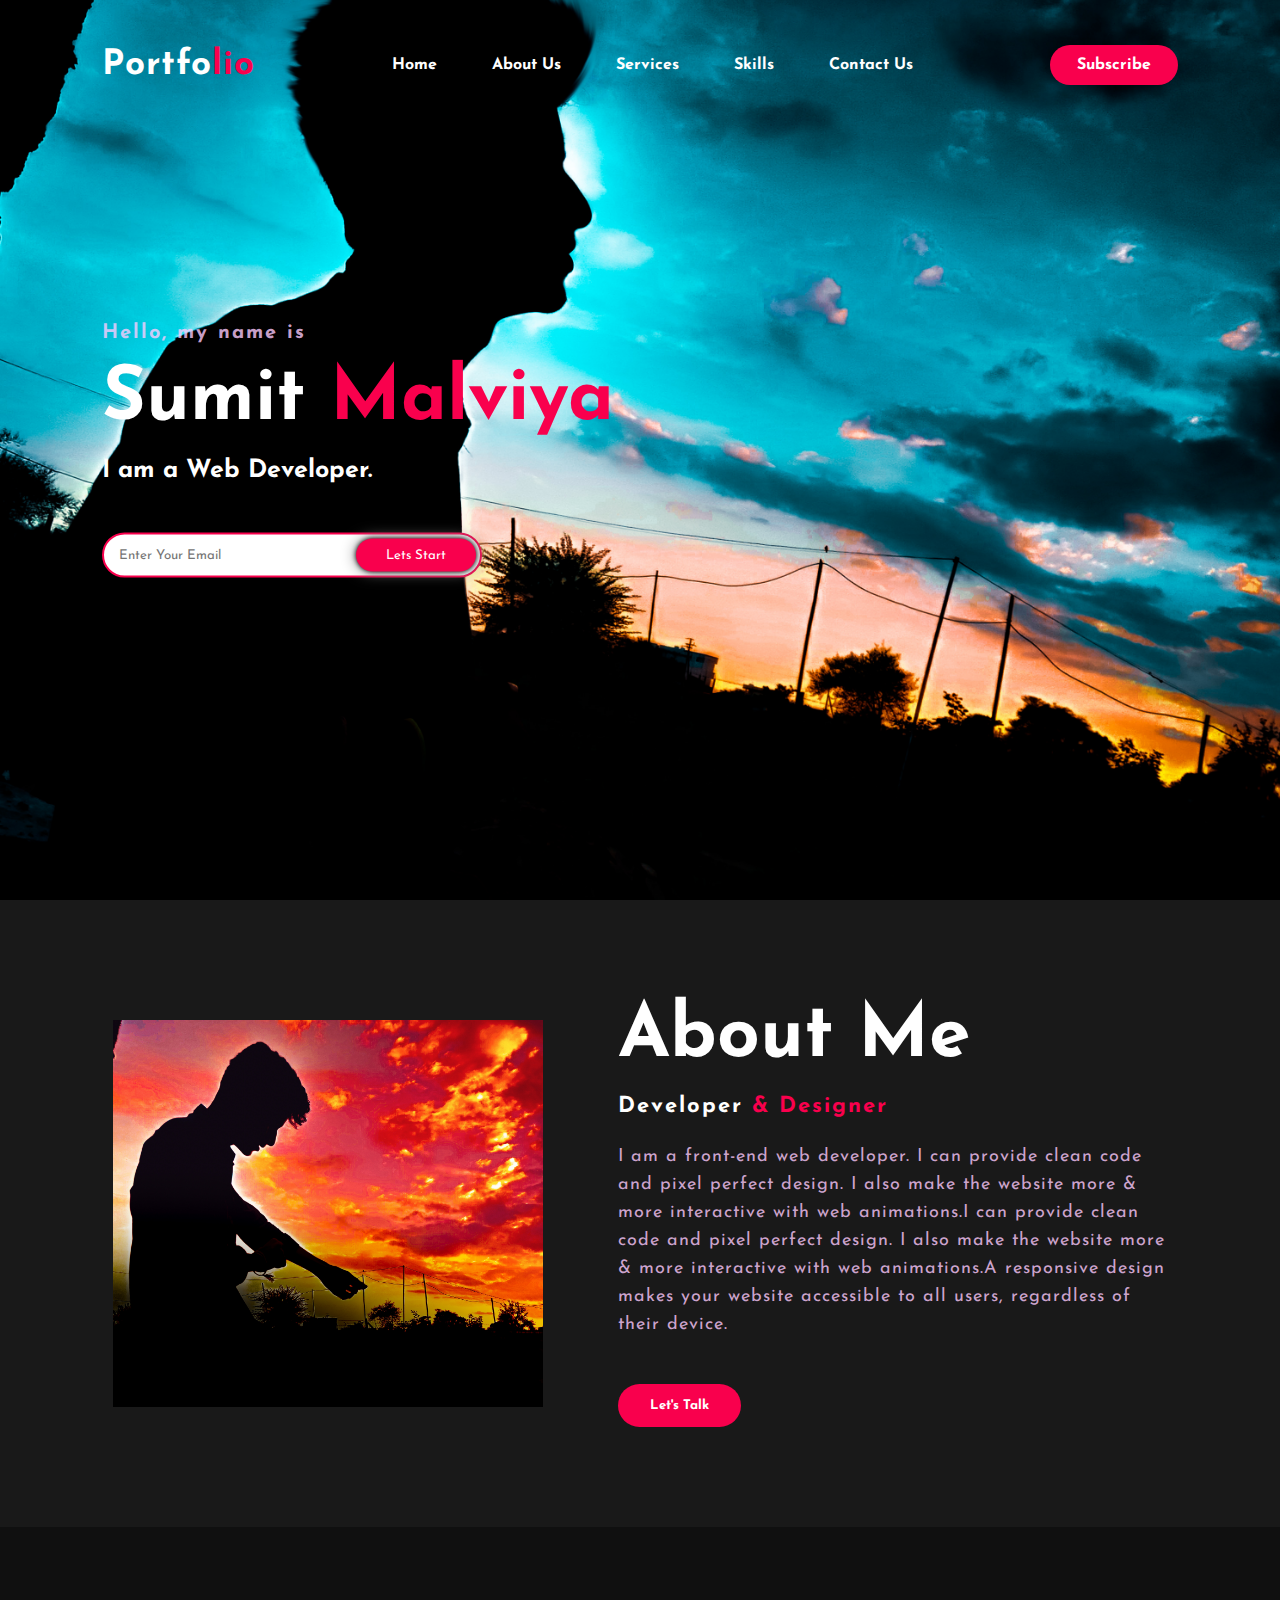
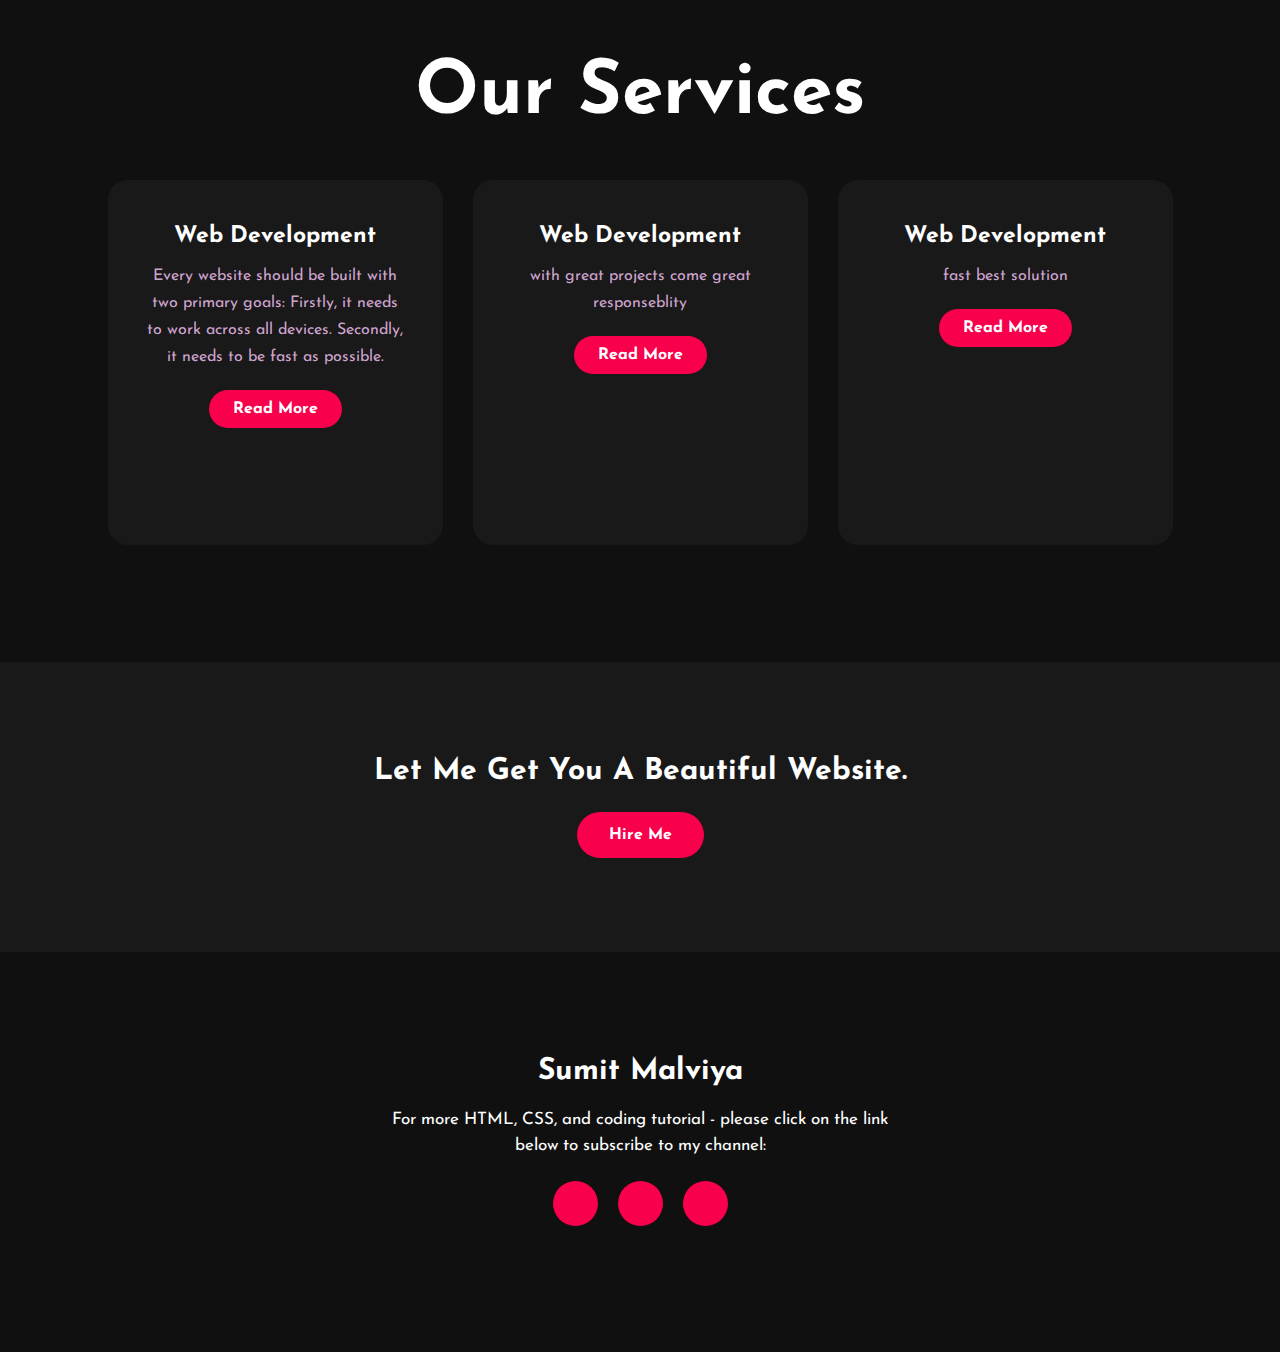
<file: portfolio oasis/index.html>
<!DOCTYPE html>
<html>
<head>
	<title>Portfolio </title>
	<link rel="stylesheet" type="text/css" href="css/style.css">

	<link rel="preconnect" href="https://fonts.gstatic.com">
  <link href="https://fonts.googleapis.com/css2?family=Josefin+Sans:ital,wght@0,100;0,200;0,300;0,400;0,500;0,600;0,700;1,100;1,200;1,300;1,400;1,500;1,600;1,700&display=swap" rel="stylesheet">

  <link rel="stylesheet" href="https://cdnjs.cloudflare.com/ajax/libs/font-awesome/5.15.3/css/all.min.css" integrity="sha512-iBBXm8fW90+nuLcSKlbmrPcLa0OT92xO1BIsZ+ywDWZCvqsWgccV3gFoRBv0z+8dLJgyAHIhR35VZc2oM/gI1w==" crossorigin="anonymous" referrerpolicy="no-referrer" />

</head>
<body>
	

	<div class="hero">
		<nav>
			<h2 class="logo">Portfo<span>lio</span></h2>
			<ul>
				<li><a href="#">Home</a></li>
				<li><a href="#">About Us</a></li>
				<li><a href="#">Services</a></li>
				<li><a href="#">Skills</a></li>
				<li><a href="#">Contact Us</a></li>
			</ul>
			<a href="#" class="btn">Subscribe</a>
		</nav>

		<div class="content">
			<h4>Hello, my name is</h4>
			<h1>Sumit <span>Malviya</span></h1>
			<h3>I am a Web Developer.</h3>
			<div class="newslatter">
				<form>
					<input type="email" name="email" id="mail" placeholder="Enter Your Email">
					<input type="submit" name="submit" value="Lets Start">
				</form>
			</div>
		</div>
	</div>

	
	<section class="about">
		<div class="main">
			<img src="img/portfolio 2.JPG">
			<div class="about-text">
				<h2>About Me</h2>
				<h5>Developer <span>& Designer</span></h5>
				<p>I am a front-end web developer. I can provide clean code and pixel perfect design. I also make the website more & more interactive with web animations.I can provide clean code and pixel perfect design. I also make the website more & more interactive with web animations.A responsive design makes your website accessible to all users, regardless of their device.</p>
				<button type="button">Let's Talk</button>
			</div>
		</div>
	</section>

	
	<div class="service">
		<div class="title">
			<h2>Our Services</h2>
		</div>

		<div class="box">
			<div class="card">
				<i class="fas fa-bars"></i>
				<h5>Web Development</h5>
				<div class="pra">
					<p>Every website should be built with two primary goals: Firstly, it needs to work across all devices. Secondly, it needs to be fast as possible.</p>

					<p style="text-align: center;">
						<a class="button" href="#">Read More</a>
					</p>
				</div>
			</div>

			<div class="card">
				<i class="far fa-user"></i>
				<h5>Web Development</h5>
				<div class="pra">
					<p>with great projects come great responseblity</p>

					<p style="text-align: center;">
						<a class="button" href="#">Read More</a>
					</p>
				</div>
			</div>

			<div class="card">
				<i class="far fa-bell"></i>
				<h5>Web Development</h5>
				<div class="pra">
					<p> fast best solution</p>

					<p style="text-align: center;">
						<a class="button" href="#">Read More</a>
					</p>
				</div>
			</div>
		</div>
	</div>

	
	<div class="contact-me">
		<p>Let Me Get You A Beautiful Website.</p>
		<a class="button-two" href="#">Hire Me</a>
	</div>

	
	<footer>
		<p>Sumit Malviya</p>
		<p>For more HTML, CSS, and coding tutorial - please click on the link below to subscribe to my channel:</p>
		<div class="social">
			<a href="#"><i class="fab fa-facebook-f"></i></a>
			<a href="#"><i class="fab fa-instagram"></i></a>
			<a href="#"><i class="fab fa-dribbble"></i></a>
		</div>
		
	</footer>
</body>
</html>
</file>
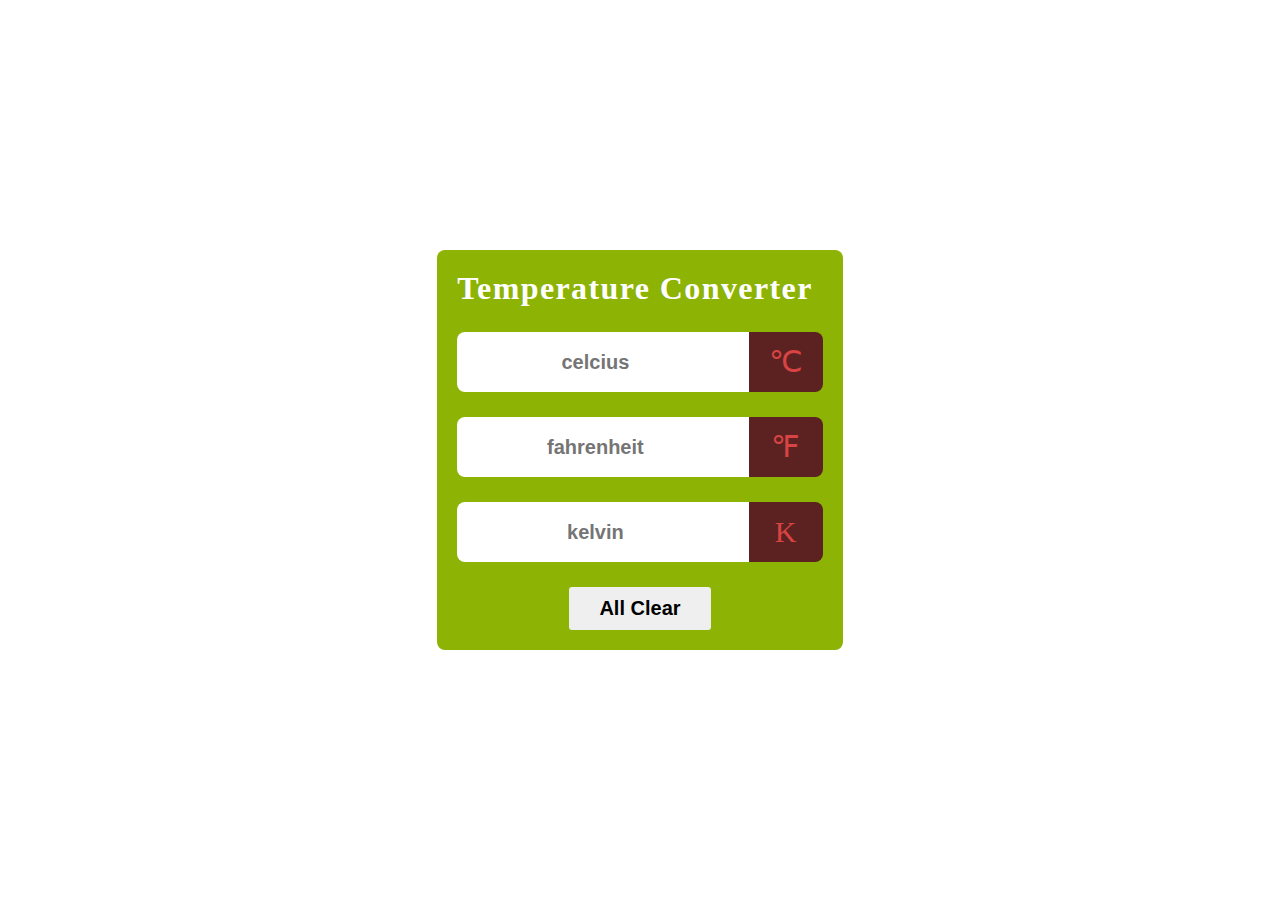
<file: converter oasis/converter.html>
<!DOCTYPE html>
<html lang="en">
<head>
    <meta charset="UTF-8">
    <meta http-equiv="X-UA-Compatible" content="IE=edge">
    <meta name="viewport" content="width=device-width, initial-scale=1.0">
    <title>Temperature Converter</title>
    <link rel="stylesheet" href="converter.css">
</head>
<body>
       <div class="container">
            <div class="title">
                <h1>Temperature  Converter</h1>
                <span class="Temperature-icon"></span>
            </div>

            <div id="celcius">
                <input type="number" name="" placeholder="celcius">
                <span class="icon">&#8451</span>
            </div>
            <div id="fahrenheit">
                <input type="number" name="" placeholder="fahrenheit">
                <span class="icon">&#8457</span>
            </div>
            <div id="kelvin">
                <input type="number" name="" placeholder="kelvin">
                <span class="icon">&#8490</span>
            </div>
            <div class="button">
                <button>All Clear</button>
            </div>
        </div>

       
        <script  src="converter.js"></script>
</body>
</html>
</file>
<file: portfolio oasis/css/style.css>
*{
	padding: 0;
	margin: 0;
	font-family: 'Josefin Sans', sans-serif;
	box-sizing: border-box;
}
.hero{
	height: 100vh;
	width: 100%;
	background-image: url(../img/portfolio\ 3.jpg);
	background-size: cover;
	background-position: center;
}
nav{
	display: flex;
	align-items: center;
	justify-content: space-between;
	padding-top: 45px;
	padding-left: 8%;
	padding-right: 8%;
}
.logo{
	color: white;
	font-size: 35px;
	letter-spacing: 1px;
	cursor: pointer;
}
span{
	color: #f9004d;
}
nav ul li{
	list-style-type: none;
	display: inline-block;
	padding: 10px  25px;
}
nav ul li a{
	color: white;
	text-decoration: none;
	font-weight: bold;
	text-transform: capitalize;
}
nav ul li a:hover{
	color: #f9004d;
	transition: .4s;
}
.btn{
	background-color:#f9004d;
	color: white;
	text-decoration: none;
	border: 2px solid transparent;
	font-weight: bold;
	padding: 10px 25px;
	border-radius: 30px;
	transition: transform .4s; 
}
.btn:hover{
	transform: scale(1.2);
}
.content{
	position: absolute;
	top: 50%;
	left:8%;
	transform: translateY(-50%);
}
h1{
	color: white;
	margin: 20px 0px 20px;
	font-size: 75px;
}
h3{
	color: white;
	font-size: 25px;
	margin-bottom: 50px;
}
h4{
	color: #fcfc;
	letter-spacing: 2px;
	font-size: 20px;
}
.newslatter form{
	width: 380px;
	max-width: 100%;
	position: relative;
}
.newslatter form input:first-child{
	display: inline-block;
	width: 100%;
	padding: 14px 130px 14px 15px;
	border: 2px solid #f9004d;
	outline: none;
	border-radius: 30px;
}
.newslatter form input:last-child{
	position: absolute;
	display: inline-block;
	outline: none;
	border: none;
	padding: 10px 30px;
	border-radius: 30px;
	background-color:#f9004d;
	color: white;
	box-shadow: 0px 0px 5px #000, 0px 0px 15px #858585;
	top: 6px;
	right: 6px; 
}

.about{
	width: 100%;
	padding: 100px 0px;
	background-color: #191919;
}
.about img{
	height: auto;
	width: 430px;
}
.about-text{
	width: 550px;
}
.main{
	width: 1130px;
	max-width: 95%;
	margin: 0 auto;
	display: flex;
	align-items: center;
	justify-content: space-around;
}
.about-text h2{
	color: white;
	font-size: 75px;
	text-transform: capitalize;
	margin-bottom: 20px;
}
.about-text h5{
	color: white;
	letter-spacing: 2px;
	font-size: 22px;
	margin-bottom: 25px;
	text-transform: capitalize;
}
.about-text p{
	color: #fcfc;
	letter-spacing: 1px;
	line-height: 28px;
	font-size: 18px;
	margin-bottom: 45px;
}
button{
	background-color:#f9004d;
	color: white;
	text-decoration: none;
	border: 2px solid transparent;
	font-weight: bold;
	padding: 13px 30px;
	border-radius: 30px;
	transition: .4s; 
}
button:hover{
	background-color: transparent;
	border: 2px solid #f9004d;
	cursor: pointer;
}

.service{
	background: #101010;
	width: 100%;
	padding: 100px 0px;
}
.title h2{
	color: white;
	font-size: 75px;
	width: 1130px;
	margin: 30px auto;
	text-align: center;
}
.box{
	display: flex;
	justify-content: center;
	align-items: center;
	min-height: 400px;
}
.card{
	height: 365px;
	width: 335px;
	padding: 20px 35px;
	background: #191919;
	border-radius: 20px;
	margin: 15px;
	position: relative;
	overflow: hidden;
	text-align: center;
}
.card i{
	font-size: 50px;
	display: block;
	text-align: center;
	margin: 25px 0px;
	color: #f9004d;

}
h5{
	color: white;
	font-size: 23px;
	margin-bottom: 15px;
}
.pra p{
	color: #fcfc;
	font-size: 16px;
	line-height: 27px;
	margin-bottom: 25px;
}
.card .button{
	background-color:#f9004d;
	color: white;
	text-decoration: none;
	border: 2px solid transparent;
	font-weight: bold;
	padding: 9px 22px;
	border-radius: 30px;
	transition: .4s; 
}
.card .button:hover{
	background-color: transparent;
	border: 2px solid #f9004d;
	cursor: pointer;
}
.contact-me{
	width: 100%;
	height: 290px;
	background: #191919;
	display: flex;
	align-items: center;
	flex-direction: column;
	justify-content: center;
}
.contact-me p{
	color: white;
	font-size: 30px;
	font-weight: bold;
	margin-bottom: 25px;
}
.contact-me .button-two{
	background-color:#f9004d;
	color: white;
	text-decoration: none;
	border: 2px solid transparent;
	font-weight: bold;
	padding: 13px 30px;
	border-radius: 30px;
	transition: .4s; 
}
.contact-me .button-two:hover{
	background-color: transparent;
	border: 2px solid #f9004d;
	cursor: pointer;
}
footer{
	position: relative;
	width: 100%;
	height: 400px;
	background: #101010;
	display: flex;
	flex-direction: column;
	align-items: center;
	justify-content: center;
}
footer p:nth-child(1){
	font-size: 30px;
	color: white;
	margin-bottom: 20px;
	font-weight: bold;
}
footer p:nth-child(2){
	color: white;
	font-size: 17px;
	width: 500px;
	text-align: center;
	line-height: 26px;
}
.social{
	display: flex;
}
.social a{
	width: 45px;
	height: 45px;
	display: flex;
	align-items: center;
	justify-content: center;
	background:  #f9004d;
	border-radius: 50%;
	margin: 22px 10px;
	color: white;
	text-decoration: none;
	font-size: 20px;
}
.social a:hover{
	transform: scale(1.3);
	transition: .3s;
}
.end{
	position: absolute;
	color:#f9004d;
	bottom: 35px;
	font-size: 14px; 
}
</file>
<file: converter oasis/converter.css>
*{
    margin: 0;
    padding: 0;
    box-sizing: border-box;
}

body{
    display: flex;
    justify-content: center;
    align-items: center;
    min-height: 100vh;
}

.container{
    max-width: 450px;
    background: #8db304;
    border-radius: 8px;
    box-shadow: 0px 0px 15px 3px rgba(0,0,0,0);
    padding: 20px;

}

.title{
    display: flex;
    justify-content: center;
    align-items: center;
    flex-wrap: wrap-reverse;
    gap: 10px;
}

Temperature-icon{
    font-size: 45px;
    color: rgb(72, 33, 248);
}

h1{
    color: #fff;
    letter-spacing: 1.4px;

}

#celcius , #fahrenheit , #kelvin{
     display: flex;
     justify-content: center;
     align-items: center;
     margin-top: 25px;

}

input{
    flex: 5;
    height: 60px;
    font-size: 20px;
    font-weight: 600;
    text-align: center;
    border: none;
    outline: none;
    border-radius: 8px 0 0 8px;
    padding: 0 10px;
}

.icon{
    flex: 1;
    height: 60px;
    line-height: 60px;
    padding: 0 5px;
    text-align: center;
    font-size: 30px;
    background: #5c2121;
    color: rgb(216, 67, 67);
    border-radius: 0 8px 8px 0;
    padding: 0 10px;
}



.button{
    margin-top: 25px;
    text-align: center;
}

.button button{
    border: none;
    outline: none;
    padding: 10px 30px;
    font-size: 20px;
    font-weight: 600;
    border-radius: 3px;
    cursor: pointer;
    transition: 0.3s;
}



.button button:hover{
    background: rgba(18, 190, 18, 0.226);
    color: rgb(170, 53, 53);
}
</file>
